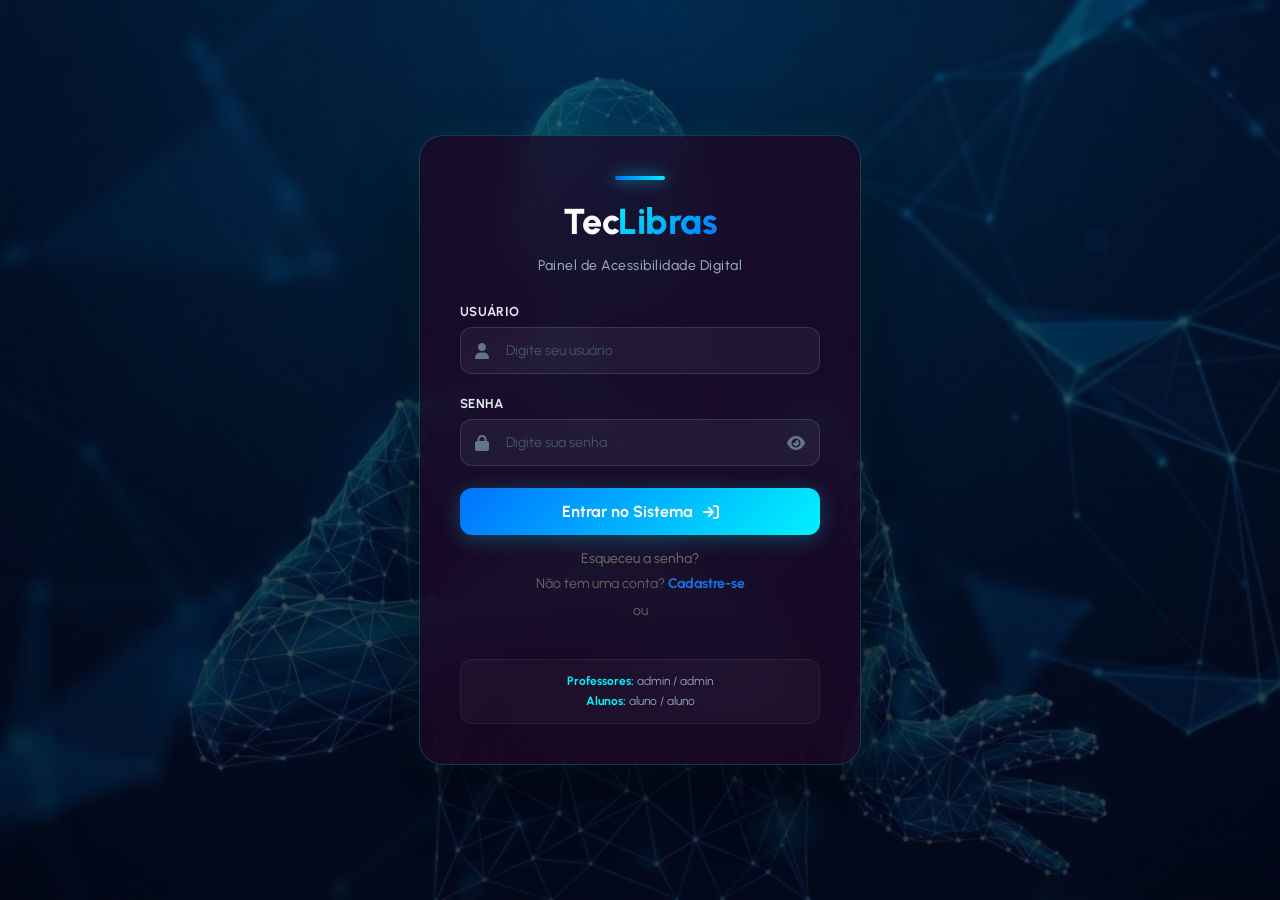
<file: TecLibrasFront/index.html>
<!DOCTYPE html>
<html lang="pt-BR">
<head>
  <meta charset="UTF-8">
  <title>TecLibras - Painel do Professor</title>
  <!-- Font Awesome para ícones -->
  <link rel="stylesheet" href="https://cdnjs.cloudflare.com/ajax/libs/font-awesome/6.5.1/css/all.min.css">
  <!-- Conexão com o arquivo CSS externo -->
  <link rel="stylesheet" href="css/style.css">
</head>

<body>

  <!-- SIDEBAR UNIFICADA -->
  <aside class="sidebar">

    <div class="sidebar-header">
      <img src="img/Logo.png" alt="Logo TecLibras" class="sidebar-logo">
      <div class="logo-text-group">
        <h1 class="logo-title">TecLibras</h1>
        <span class="logo-copy">&copy; 2026</span>
      </div>
    </div>

    <div class="search-container">
      <input type="text" id="search-input" placeholder="Buscar sinal..." aria-label="Buscar sinal">
      <button id="clear-search" class="clear-search-btn" title="Limpar busca" type="button">&times;</button>
    </div>

    <!-- Ferramentas da Sidebar (Upload e Engrenagem de Gerenciamento) -->
    <div class="sidebar-menu-items">
      <div class="sidebar-tool tool-upload" title="Upload de novo sinal">➕ Novo Sinal</div>
      <div class="sidebar-tool tool-admin-gear" id="btn-gestao-gear" title="Gerenciar Usuários">⚙️ Gerenciar</div>
    </div>
    
    <!-- Bloco de Acesso/Usuário empurrado para o final da barra -->
    <div class="user-access">
        <!-- Sino de Notificação com Badge -->
        <button id="notif-bell-btn" class="notif-btn tool-admin-bell" title="Notificações Pendentes" type="button">
          🔔<span id="notif-badge" class="notif-badge" style="display: none;">0</span>
        </button>

        <button id="theme-toggle" aria-label="Alternar modo escuro" type="button">🌙</button>
        <div class="user-icon" id="user-menu-btn" title="Login/Cadastro">👤</div>
        
        <div id="user-dropdown" class="user-dropdown">
          <div id="login-form-container">
            <input type="text" id="login-user" placeholder="Usuário ou E-mail">
            <input type="password" id="login-pass" placeholder="Senha">
            <button id="btn-entrar">Entrar</button>
          </div>
          <div id="logged-container" style="display: none;">
            <p>Olá, <span id="username-display">Professor</span>!</p>
            <button id="btn-sair">Sair</button>
          </div>
        </div>
    </div>

  </aside>

  <!-- CONTEÚDO PRINCIPAL À DIREITA -->
  <main class="container" id="sinais-container">
      <p style="text-align: center; width: 100%;">Carregando sinais...</p>
  </main>

  <!-- Modal Cadastrar Novo Sinal -->
  <div id="modal-upload" class="modal">
    <div class="modal-content">
      <h2>Cadastrar Novo Sinal</h2>

      <label>Termo TI</label>
      <input type="text" id="termo_ti" placeholder="Ex: HTML">

      <label>Descrição do Sinal</label>
      <textarea id="descricao_sinal"></textarea>

      <label>ID do Intérprete</label>
      <input type="number" id="id_interprete">

      <h3>Mídias Obrigatórias</h3>
      <label>URL do Vídeo</label>
      <input type="text" id="video_url" placeholder="https://www.youtube.com/watch?v=...">
      
      <label>Imagem Principal</label>
      <input type="file" id="imagem_arquivo" accept="image/*">

      <label>Imagem Secundária - Opcional</label>
      <input type="file" id="imagem_secundaria_arquivo" accept="image/*">

      <div class="modal-buttons">
        <button id="salvar-sinal">Salvar</button>
        <button id="fechar-modal">Cancelar</button>
      </div>
    </div>
  </div>

  <!-- MODAL DE GERENCIAMENTO (APROVAÇÃO + LISTA DE USUÁRIOS) -->
  <div id="modal-gestao-usuarios" class="modal">
    <div class="modal-content" style="max-width: 800px;">
      <h2>⚙️ Painel de Gerenciamento de Usuários</h2>
      
      <!-- ABAS DE NAVEGAÇÃO DO MODAL -->
      <div class="gestao-tabs" style="display: flex; gap: 10px; margin-bottom: 20px; border-bottom: 2px solid #e0e0e0; padding-bottom: 10px;">
        <button id="tab-pendentes" class="tab-btn active" style="padding: 8px 16px; background: #1a73e8; color: white; border: none; border-radius: 6px; cursor: pointer;">
          📋 Solicitações Pendentes
        </button>
        <button id="tab-todos-usuarios" class="tab-btn" style="padding: 8px 16px; background: #e0e0e0; color: #333; border: none; border-radius: 6px; cursor: pointer;">
          👥 Todos os Usuários
        </button>
      </div>

      <!-- SEÇÃO 1: INTÉRPRETES PENDENTES DE APROVAÇÃO -->
      <div id="sec-pendentes">
        <p style="color: #666; font-size: 14px; margin-bottom: 15px;">Solicitações de novos intérpretes aguardando aprovação:</p>
        <div id="lista-pendentes-container">
          <!-- Preenchido via JS -->
        </div>
      </div>

      <!-- SEÇÃO 2: TABELA DE TODOS OS USUÁRIOS CADASTRADOS -->
      <div id="sec-todos-usuarios" style="display: none;">
        
        <!-- CABEÇALHO DA ABA COM CAMPO DE BUSCA DE USUÁRIO -->
        <div style="display: flex; justify-content: space-between; align-items: center; margin-bottom: 15px; flex-wrap: wrap; gap: 10px;">
          <p style="color: #666; font-size: 14px; margin: 0;">Lista completa de usuários registrados no sistema:</p>
          <input type="text" id="search-usuario-input" placeholder="🔍 Buscar por nome ou e-mail..." style="padding: 8px 12px; border: 1px solid #ccc; border-radius: 6px; width: 260px; font-size: 14px; outline: none;">
        </div>

        <div style="overflow-x: auto; max-height: 350px;">
          <table style="width: 100%; border-collapse: collapse; text-align: left;">
            <thead style="position: sticky; top: 0; background-color: #f1f3f4;">
              <tr style="border-bottom: 2px solid #ccc;">
                <th style="padding: 10px;">ID</th>
                <th style="padding: 10px;">E-mail / Usuário</th>
                <th style="padding: 10px;">Perfil</th>
                <th style="padding: 10px;">Data de Cadastro</th>
              </tr>
            </thead>
            <tbody id="tabela-usuarios-corpo">
              <tr>
                <td colspan="4" style="text-align: center; padding: 15px;">Carregando usuários...</td>
              </tr>
            </tbody>
          </table>
        </div>
      </div>

      <div class="modal-buttons" style="justify-content: flex-end; margin-top: 25px;">
        <button id="fechar-modal-gestao" style="background: #6c757d; color: white;">Fechar</button>
      </div>
    </div>
  </div>

  <!-- Lightbox (Zoom na Imagem) --> 
  <div id="lightbox-modal" class="lightbox">
    <span class="lightbox-close">&times;</span>
    <img class="lightbox-content" id="lightbox-img" alt="Sinal em tamanho grande">
  </div>

  <!-- Conexão com o arquivo JavaScript externo -->
  <script src="js/script.js"></script>
</body>
</html>
</file>
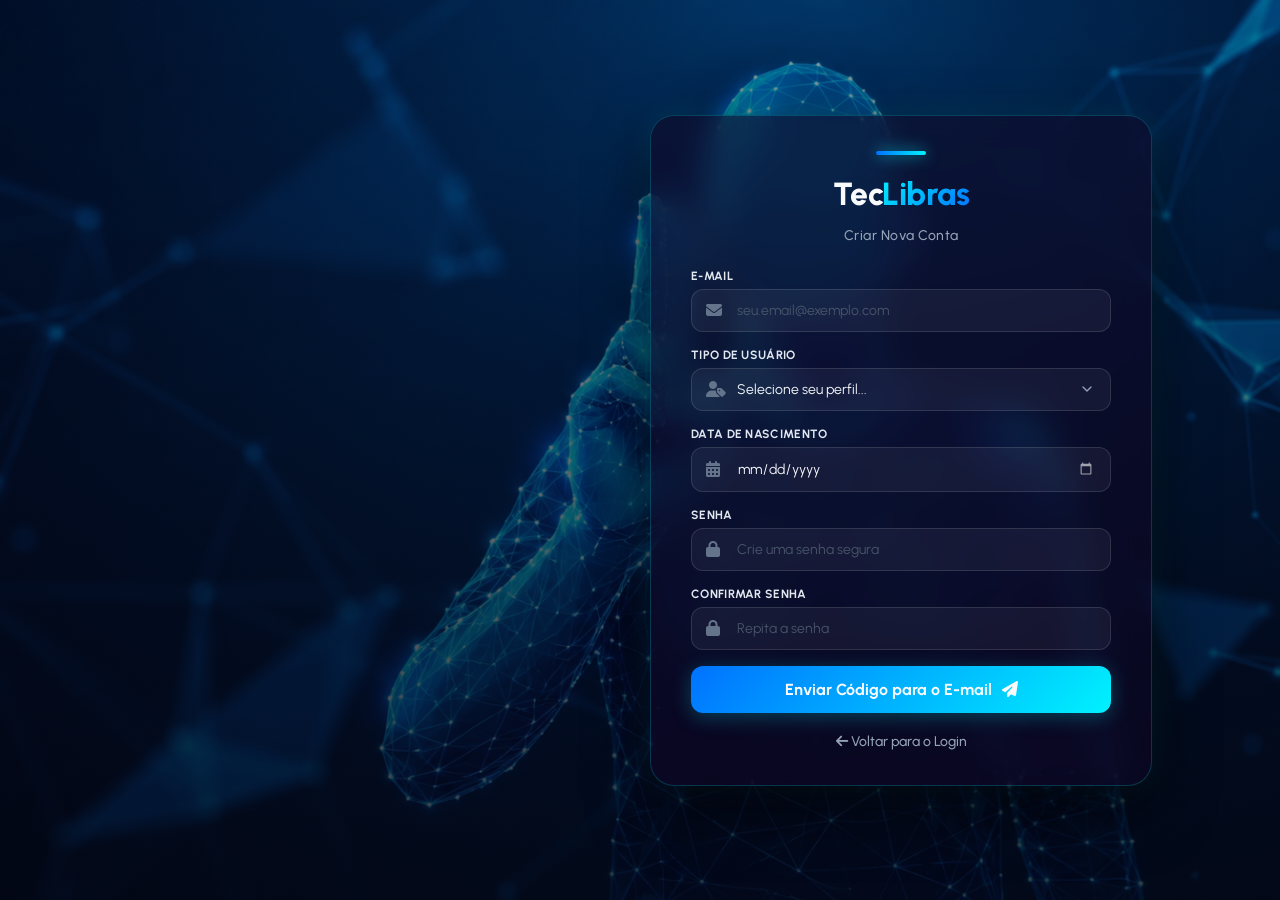
<file: TecLibrasFront/cadastro.html>
<!DOCTYPE html>
<html lang="pt-BR">
<head>
  <meta charset="UTF-8">
  <meta name="viewport" content="width=device-width, initial-scale=1.0">
  <title>TecLibras - Cadastro de Usuário</title>
  
  <!-- Font Awesome para ícones -->
  <link rel="stylesheet" href="https://cdnjs.cloudflare.com/ajax/libs/font-awesome/6.5.1/css/all.min.css">
  <!-- Google Fonts: Urbanist -->
  <link rel="preconnect" href="https://fonts.googleapis.com">
  <link rel="preconnect" href="https://fonts.gstatic.com" crossorigin>
  <link href="https://fonts.googleapis.com/css2?family=Urbanist:wght@400;500;600;700;800&display=swap" rel="stylesheet">
  
  <!-- Link para o CSS específico do cadastro -->
  <link rel="stylesheet" href="css/cadastro.css">
</head>
<body>

  <!-- CONTAINER DE CADASTRO -->
  <div class="login-card cadastro-card">
    <div class="brand-glow"></div>
    <h1>Tec<span>Libras</span></h1>
    <p>Criar Nova Conta</p>

    <!-- Campo E-mail -->
    <div class="input-group">
      <label for="cad-email">E-mail</label>
      <div class="input-wrapper">
        <input type="email" id="cad-email" placeholder="seu.email@exemplo.com" autocomplete="off">
        <i class="fa-solid fa-envelope input-icon"></i>
      </div>
    </div>

    <!-- Campo Tipo de Usuário -->
    <div class="input-group">
      <label for="cad-perfil">Tipo de Usuário</label>
      <div class="input-wrapper">
        <select id="cad-perfil">
          <option value="" disabled selected>Selecione seu perfil...</option>
          <option value="aluno">Aluno</option>
          <option value="interprete">Intérprete</option>
        </select>
        <i class="fa-solid fa-user-tag input-icon"></i>
      </div>
    </div>

    <!-- Campo Data de Nascimento -->
    <div class="input-group">
      <label for="cad-nascimento">Data de Nascimento</label>
      <div class="input-wrapper">
        <input type="date" id="cad-nascimento">
        <i class="fa-solid fa-calendar-days input-icon"></i>
      </div>
    </div>

    <!-- Campo Senha -->
    <div class="input-group">
      <label for="cad-senha">Senha</label>
      <div class="input-wrapper">
        <input type="password" id="cad-senha" placeholder="Crie uma senha segura">
        <i class="fa-solid fa-lock input-icon"></i>
      </div>
    </div>

    <!-- Campo Confirmar Senha -->
    <div class="input-group">
      <label for="cad-confirma-senha">Confirmar Senha</label>
      <div class="input-wrapper">
        <input type="password" id="cad-confirma-senha" placeholder="Repita a senha">
        <i class="fa-solid fa-lock input-icon"></i>
      </div>
    </div>

    <!-- Botão de Cadastro -->
    <button id="btn-enviar-codigo">
      <span>Enviar Código para o E-mail</span>
      <i class="fa-solid fa-paper-plane"></i>
    </button>

    <!-- Link Voltar -->
    <div style="margin-top: 20px; text-align: center; font-size: 14px;">
      <a href="login.html" style="color: var(--text-gray); text-decoration: none; font-weight: 500; transition: color 0.3s;">
        <i class="fa-solid fa-arrow-left"></i> Voltar para o Login
      </a>
    </div>
  </div>

  <!-- Script JS externo organizado -->
  <script src="js/cadastro.js"></script>
</body>
</html>
</file>
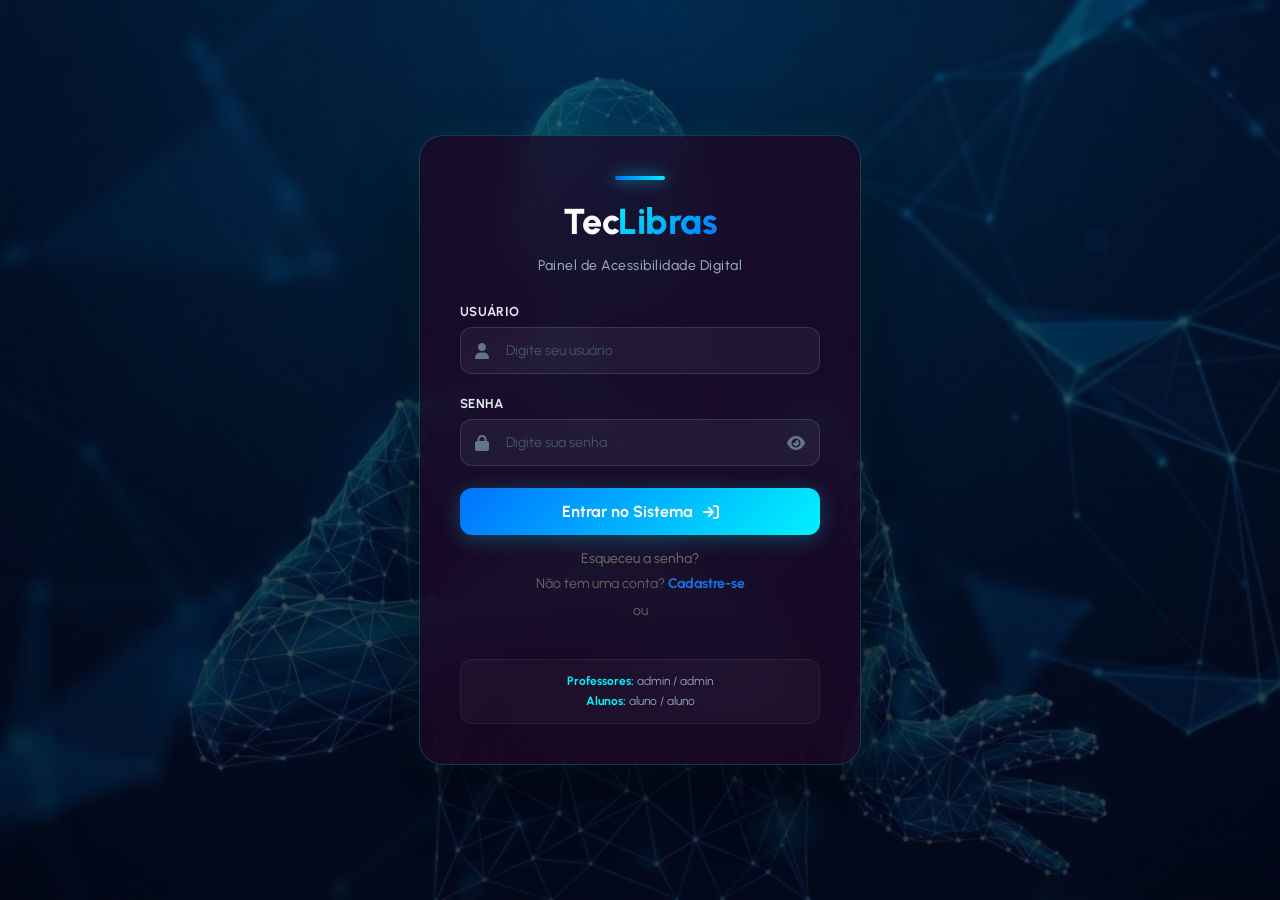
<file: TecLibrasFront/login.html>
<!DOCTYPE html>
<html lang="pt-BR">
<head>
  <meta charset="UTF-8">
  <meta name="viewport" content="width=device-width, initial-scale=1.0">
  <title>TecLibras - Painel de Acesso</title>
  
  <!-- Font Awesome para ícones -->
  <link rel="stylesheet" href="https://cdnjs.cloudflare.com/ajax/libs/font-awesome/6.5.1/css/all.min.css">
  <!-- Google Fonts: Urbanist -->
  <link rel="preconnect" href="https://fonts.googleapis.com">
  <link rel="preconnect" href="https://fonts.gstatic.com" crossorigin>
  <link href="https://fonts.googleapis.com/css2?family=Urbanist:wght@400;500;600;700;800&display=swap" rel="stylesheet">
  
  <!-- LINK PARA O SEU ARQUIVO CSS EXTERNO -->
  <link rel="stylesheet" href="css/loginstyle.css">

  <!-- Biblioteca oficial do Google Sign-In -->
  <script src="https://accounts.google.com/gsi/client" async defer></script>
</head>
<body>

  <!-- Mensagem de Feedback Flutuante (Toast) -->
  <div id="toast" class="toast-message">
    <i class="fa-solid fa-circle-info" id="toast-icon"></i>
    <span id="toast-text">Feedback do sistema</span>
  </div>

  <!-- CONTAINER DE LOGIN -->
  <div class="login-card">
    <div class="brand-glow"></div>
    <h1>Tec<span>Libras</span></h1>
    <p>Painel de Acessibilidade Digital</p>

    <!-- Campo de Usuário -->
    <div class="input-group">
      <label for="user">Usuário</label>
      <div class="input-wrapper">
        <input type="text" id="user" placeholder="Digite seu usuário" autocomplete="off">
        <i class="fa-solid fa-user input-icon"></i>
      </div>
    </div>

    <!-- Campo de Senha -->
    <div class="input-group">
      <label for="pass">Senha</label>
      <div class="input-wrapper">
        <input type="password" id="pass" placeholder="Digite sua senha">
        <i class="fa-solid fa-lock input-icon"></i>
        <button type="button" class="toggle-password" id="btn-toggle-pass" title="Ver senha">
          <i class="fa-solid fa-eye" id="eye-icon"></i>
        </button>
      </div>
    </div>

    <!-- Botão de Login -->
    <button id="btn-entrar-login">
      <span>Entrar no Sistema</span>
      <i class="fa-solid fa-arrow-right-to-bracket"></i>
    </button>

    <!-- === ALTERAÇÃO SOLICITADA: Links de Recuperação e Cadastro === -->
    <div style="margin-top: 15px; margin-bottom: 10px; text-align: center; font-size: 14px; display: flex; flex-direction: column; gap: 8px;">
      <a href="#" style="color: #666; text-decoration: none; font-weight: 500;">Esqueceu a senha?</a>
      <span style="color: #666;">Não tem uma conta? <a href="cadastro.html" style="color: #1a73e8; text-decoration: none; font-weight: bold;">Cadastre-se</a></span>
    </div>
    <!-- ============================================================= -->

    <!-- Divisor visual simples -->
    <div style="text-align: center; margin-bottom: 15px; color: #666; font-size: 14px;">
      <span>ou</span>
    </div>

    <!-- Configuração do Google Identity Services -->
    <div id="g_id_onload"
         data-client_id="821142423558-3g93b4dkkvpu72q2gjkaa02s8uij4q7n.apps.googleusercontent.com"
         data-callback="handleGoogleLogin">
    </div>

    <!-- Botão Visual do Google (Centralizado) -->
    <div style="display: flex; justify-content: center; margin-bottom: 20px;">
      <div class="g_id_signin" 
           data-type="standard" 
           data-theme="outline" 
           data-size="large"
           data-text="sign_in_with"
           data-shape="rectangular"
           data-logo_alignment="left">
      </div>
    </div>

    <!-- Quadro de credenciais recomendadas -->
    <div class="Dica">
      <strong>Professores:</strong> admin / admin<br>
      <strong>Alunos:</strong> aluno / aluno
    </div>
  </div>

  <!-- Seu Script JS separado ou mantido aqui -->
  <script src="js/login.js"></script>
</body>
</html>
</file>
<file: TecLibrasFront/css/style.css>
/* ===================================================
   VARIÁVEIS GLOBAIS E ESTRUTURA DO PAINEL LATERAL
   =================================================== */
:root {
    --sidebar-width: 280px; /* Largura perfeita para abrigar a logo, busca e itens */
    --primary-color: #1a73e8;
    --bg-color: #f8f9fa;
    --card-shadow: 0 2px 10px rgba(0,0,0,0.08);
}

body {
    margin: 0;
    padding: 0;
    font-family: "Segoe UI", Roboto, Arial, sans-serif;
    background-color: var(--bg-color);
    display: flex; /* Mantém a sidebar e o conteúdo lado a lado */
    min-height: 100vh;
}

/* ===================================================
   SIDEBAR UNIFICADA (Substituiu o antigo Header + Sidebar fina)
   =================================================== */
.sidebar {
    width: var(--sidebar-width);
    height: 100vh;
    position: fixed;
    top: 0;
    left: 0;
    background-color: var(--primary-color);
    color: white;
    display: flex;
    flex-direction: column;
    align-items: center;
    padding: 25px 15px;
    gap: 20px;
    z-index: 1000;
    box-sizing: border-box;
    box-shadow: 4px 0 15px rgba(0,0,0,0.1);
}

/* NOVO: Alinha a logo e o título lado a lado no topo da sidebar */
.sidebar-header {
    display: flex;
    align-items: center;
    justify-content: flex-start;
    gap: 12px;
    width: 100%;
}

/* Estilo da Logo redonda */
.sidebar-logo {
    width: 38px;
    height: 38px;
    object-fit: cover;
    border-radius: 50%; /* Deixa a imagem totalmente redonda */
}

.logo-title {
    font-size: 26px;
    margin: 0;
    font-weight: bold;
    letter-spacing: 1px;
    text-align: left; /* Alinhado à esquerda para acompanhar a logo */
}

/* Campo de Busca dentro da Sidebar */
.search-container {
    position: relative;
    width: 100%;
    margin: 0;
}

#search-input {
    width: 100%;
    padding: 10px 35px 10px 15px;
    border: none;
    border-radius: 20px;
    font-size: 14px;
    background-color: rgba(255, 255, 255, 0.2);
    color: white;
    box-sizing: border-box;
    transition: background-color 0.2s, box-shadow 0.2s;
}
#search-input::placeholder {
    color: rgba(255, 255, 255, 0.75);
}

#search-input:focus {
    background-color: #ffffff;
    color: #333333;
    outline: none;
    box-shadow: 0 2px 8px rgba(0, 0, 0, 0.2);
}

#search-input:focus::placeholder {
    color: #999999;
}

.clear-search-btn {
    display: none;
    position: absolute;
    right: 12px;
    top: 50%;
    transform: translateY(-50%);
    background: none;
    border: none;
    color: rgba(255, 255, 255, 0.7);
    font-size: 20px;
    cursor: pointer;
    padding: 0;
    line-height: 1;
}

.clear-search-btn:hover {
    color: white;
}

#search-input:focus ~ .clear-search-btn {
    color: #666666;
}

#search-input:focus ~ .clear-search-btn:hover {
    color: #333333;
}

/* Ferramentas e Botões da Sidebar */
.sidebar-tool {
    cursor: pointer;
    font-size: 20px;
    color: rgba(255, 255, 255, 0.8);
    transition: color 0.2s ease, transform 0.2s ease;
}

.sidebar-tool:hover {
    color: white;
    transform: scale(1.05);
}

.tool-upload {
    background-color: rgba(255, 255, 255, 0.15);
    padding: 10px 15px;
    border-radius: 8px;
    font-size: 14px;
    font-weight: 600;
    width: 100%;
    text-align: center;
    box-sizing: border-box;
}

/* Bloco de Acesso / Perfil do Usuário na base da Sidebar */
.user-access {
    display: flex;
    align-items: center;
    justify-content: center;
    gap: 15px;
    margin-top: auto; /* Empurra para o rodapé da sidebar */
    width: 100%;
    position: relative;
}

#theme-toggle {
    background: rgba(255, 255, 255, 0.2);
    border: none;
    border-radius: 50%;
    width: 40px;
    height: 40px;
    cursor: pointer;
    font-size: 18px;
    display: flex;
    align-items: center;
    justify-content: center;
    transition: background 0.2s;
}

#theme-toggle:hover {
    background: rgba(255, 255, 255, 0.35);
}

.user-icon {
    font-size: 20px;
    cursor: pointer;
    background-color: rgba(255, 255, 255, 0.2);
    padding: 8px;
    border-radius: 50%;
    display: flex;
    align-items: center;
    justify-content: center;
    width: 40px;
    height: 40px;
    box-sizing: border-box;
    transition: all 0.2s ease;
}

.user-icon:hover {
    transform: scale(1.05);
    background-color: rgba(255, 255, 255, 0.35);
}

/* Dropdown de Usuário posicionado próximo à sidebar */
.user-dropdown {
    display: none;
    position: absolute;
    bottom: 55px;
    left: 0;
    background-color: #ffffff;
    border: 1px solid #e0e0e0;
    border-radius: 8px;
    box-shadow: 0 4px 15px rgba(0,0,0,0.15);
    padding: 15px;
    width: 220px;
    z-index: 1002;
    flex-direction: column;
}

.user-dropdown.show {
    display: flex;
}

.user-dropdown input {
    width: 100%;
    padding: 8px 10px;
    margin-bottom: 10px;
    border: 1px solid #ccc;
    border-radius: 6px;
    box-sizing: border-box;
    font-size: 14px;
}

.user-dropdown button {
    width: 100%;
    padding: 8px;
    border: none;
    border-radius: 6px;
    cursor: pointer;
    font-weight: bold;
    font-size: 14px;
    transition: background 0.2s;
}

#btn-entrar {
    background-color: var(--primary-color);
    color: white;
}

#btn-entrar:hover {
    background-color: #1557b0;
}

#btn-sair {
    background-color: #ffe5e5;
    color: #c53929;
}

#btn-sair:hover {
    background-color: #ffcbd0;
}

.user-dropdown p {
    margin: 0 0 12px 0;
    color: #333;
    font-size: 15px;
    text-align: center;
}

/* ===================================================
   CONTAINER PRINCIPAL E CARDS
   =================================================== */
.container {
    margin-left: var(--sidebar-width);
    padding: 30px;
    width: calc(100% - var(--sidebar-width));
    display: grid;
    grid-template-columns: repeat(auto-fill, minmax(280px, 1fr));
    gap: 25px;
    box-sizing: border-box;
    min-height: 100vh;
}

.card {
    position: relative;
    background: white;
    border-radius: 12px;
    padding: 20px;
    text-align: center;
    box-shadow: var(--card-shadow);
    transition: transform 0.25s ease, box-shadow 0.25s ease;
}

.card:hover {
    transform: translateY(-4px);
    box-shadow: 0 5px 15px rgba(0,0,0,0.15);
}

.card img {
    max-width: 90px;
    height: auto;
    border-radius: 4px;
    margin: 5px;
    cursor: pointer;
    transition: transform 0.2s;
}

.card img:hover {
    transform: scale(1.02);
}

.translation img {
    width: 85px;
}

video {
    width: 100%;
    border-radius: 8px;
    margin-top: 15px;
}

.acoes-card {
    position: absolute;
    top: 10px;
    right: 10px;
    display: flex;
    gap: 5px;
}

.btn-edit {
    background: transparent;
    border: none;
    border-radius: 4px;
    padding: 5px 8px;
    cursor: pointer;
    font-size: 18px;
    transition: 0.3s;
}

.btn-edit:hover {
    background: #e0e0e0;
    color: var(--primary-color);
}

.btn-delete {
    background: transparent;
    font-size: 18px;
    border: none;
    border-radius: 4px;
    padding: 5px 8px;
    cursor: pointer;
}

.btn-delete:hover {
    background: #ffbdbd;
}

footer {
    margin-left: var(--sidebar-width);
    text-align: center;
    padding: 20px;
    color: #666;
    box-sizing: border-box;
    width: calc(100% - var(--sidebar-width));
}

/* ===================================================
   MODAIS E LIGHTBOX
   =================================================== */
.modal {
    display: none;
    position: fixed;
    z-index: 99999;
    top: 0;
    left: 0;
    width: 100%;
    height: 100%;
    overflow-y: auto;
    background: rgba(0,0,0,0.6);
}

.modal-content {
    background: white;
    width: 90%;
    max-width: 700px;
    margin: 30px auto;
    padding: 25px;
    border-radius: 12px;
    box-sizing: border-box;
}

.modal-content h2,
.modal-content h3 {
    margin-top: 0;
}

.modal-content label {
    display: block;
    margin-top: 15px;
    margin-bottom: 5px;
    font-weight: bold;
}

.modal-content input,
.modal-content textarea,
.modal-content select {
    width: 100%;
    padding: 10px;
    box-sizing: border-box;
    border: 1px solid #ccc;
    border-radius: 6px;
}

.modal-content textarea {
    min-height: 120px;
    resize: vertical;
}

.modal-buttons {
    display: flex;
    gap: 10px;
    margin-top: 20px;
}

.modal-buttons button {
    padding: 10px 20px;
    cursor: pointer;
    border-radius: 6px;
    border: none;
    font-weight: bold;
}

/* Lightbox (Tela cheia para fotos) */
.lightbox {
    display: none;
    position: fixed;
    z-index: 20000;
    left: 0;
    top: 0;
    width: 100%;
    height: 100%;
    background-color: rgba(0, 0, 0, 0.9);
    justify-content: center;
    align-items: center;
}

.lightbox-content {
    max-width: 90%;
    max-height: 85vh;
    object-fit: contain;
    border-radius: 8px;
    box-shadow: 0 4px 20px rgba(255, 255, 255, 0.1);
    animation: zoomIn 0.25s ease-out;
}

.lightbox-close {
    position: absolute;
    top: 20px;
    right: 35px;
    color: #fff;
    font-size: 40px;
    font-weight: bold;
    cursor: pointer;
    transition: color 0.2s;
}

.lightbox-close:hover {
    color: #1a73e8;
}

@keyframes zoomIn {
    from { transform: scale(0.9); opacity: 0; }
    to { transform: scale(1); opacity: 1; }
}

/* ===================================================
   CONTROLE DE PERFIS (Professor vs Aluno)
   =================================================== */
.tool-upload, 
.acoes-card {
    display: none !important;
}

body.perfil-professor .tool-upload {
    display: flex !important;
}

body.perfil-professor .acoes-card {
    display: flex !important;
}

/* ===================================================
   MODO ESCURO (Dark Mode)
   =================================================== */
body.dark-mode {
    --bg-color: #121212;
    background-color: var(--bg-color);
    color: #ffffff;
}

body.dark-mode .sidebar {
    background-color: #09121e;
    border-right: 1px solid #333;
}

body.dark-mode .card,
body.dark-mode .modal-content {
    background-color: #1e1e1e;
    color: #fcfafa;
    box-shadow: 0 4px 10px rgba(0, 0, 0, 0.5);
    border: 1px solid #333;
}

body.dark-mode h2, 
body.dark-mode p,
body.dark-mode label {
    color: #ffffff;
}

body.dark-mode .btn-edit {
    color: #ffffff;
}

body.dark-mode .btn-edit:hover {
    background-color: #333;
    color: #66b2ff;
}

body.dark-mode .btn-delete {
    color: #ff9999;
}

body.dark-mode .btn-delete:hover {
    background-color: #5a2020;
}

body.dark-mode .user-dropdown {
    background-color: #1e1e1e;
    border-color: #333;
    box-shadow: 0 4px 15px rgba(0,0,0,0.5);
}

body.dark-mode .user-dropdown input {
    background-color: #2d2d2d;
    border-color: #444;
    color: #ffffff;
}

body.dark-mode .user-dropdown p {
    color: #ffffff;
}

body.dark-mode #search-input {
    background-color: rgba(255, 255, 255, 0.1);
}

body.dark-mode #search-input:focus {
    background-color: #2d2d2d;
    color: #ffffff;
}

/* ===================================================
   RESPONSIVIDADE (Celulares e Telas Pequenas)
   =================================================== */
@media (max-width: 768px) {
    body {
        flex-direction: column;
    }
    .sidebar {
        position: relative;
        width: 100%;
        height: auto;
    }
    .container {
        margin-left: 0;
        width: 100%;
    }
    footer {
        margin-left: 0;
        width: 100%;
    }
}


/* Grupo de texto para empilhar o título e o copyright discretamente */
.logo-text-group {
    display: flex;
    flex-direction: column;
}

/* Ajuste do título para caber bem no espaço */
.logo-title {
    font-size: 22px; /* Reduzido levemente para acompanhar o ano */
    margin: 0;
    font-weight: bold;
    letter-spacing: 1px;
    line-height: 1.1;
    text-align: left;
}

/* Estilo discreto para o © 2026 logo abaixo do nome */
.logo-copy {
    font-size: 11px;
    color: rgba(255, 255, 255, 0.75); /* Um branco mais suave */
    font-weight: 500;
    margin-top: 2px;
}

/* ===================================================
   GERENCIAMENTO DE INTÉRPRETES E NOTIFICAÇÕES (ADMIN)
   =================================================== */

/* Oculta engrenagem e sino para alunos */
.tool-admin-gear,
.tool-admin-bell {
    display: none !important;
}

/* Exibe engrenagem e sino apenas quando logado como Professor/Admin */
body.perfil-professor .tool-admin-gear {
    display: flex !important;
    background-color: rgba(255, 255, 255, 0.15);
    padding: 10px 15px;
    border-radius: 8px;
    font-size: 14px;
    font-weight: 600;
    width: 100%;
    text-align: center;
    box-sizing: border-box;
    margin-top: 8px;
}

body.perfil-professor .tool-admin-bell {
    display: flex !important;
}

/* Botão do Sino e Badge */
.notif-btn {
    position: relative;
    background: rgba(255, 255, 255, 0.2);
    border: none;
    border-radius: 50%;
    width: 40px;
    height: 40px;
    cursor: pointer;
    font-size: 18px;
    align-items: center;
    justify-content: center;
    transition: background 0.2s;
    color: white;
}

.notif-btn:hover {
    background: rgba(255, 255, 255, 0.35);
}

.notif-badge {
    position: absolute;
    top: -4px;
    right: -4px;
    background-color: #ff3b30;
    color: white;
    font-size: 11px;
    font-weight: bold;
    padding: 2px 6px;
    border-radius: 10px;
    border: 2px solid #1a73e8;
}

/* Lista de Solicitações Pendentes */
.item-pendente {
    display: flex;
    justify-content: space-between;
    align-items: center;
    background: #f8f9fa;
    padding: 12px 16px;
    border-radius: 8px;
    border: 1px solid #e0e0e0;
    margin-bottom: 10px;
}

.item-pendente-info {
    text-align: left;
}

.item-pendente-info strong {
    display: block;
    color: #333;
    font-size: 15px;
}

.item-pendente-info small {
    color: #666;
    font-size: 12px;
}

.item-pendente-acoes {
    display: flex;
    gap: 8px;
}

.btn-aceitar-user {
    background-color: #28a745;
    color: white;
    border: none;
    padding: 8px 12px;
    border-radius: 6px;
    cursor: pointer;
    font-weight: bold;
    font-size: 13px;
    transition: background 0.2s;
}

.btn-aceitar-user:hover {
    background-color: #218838;
}

.btn-rejeitar-user {
    background-color: #dc3545;
    color: white;
    border: none;
    padding: 8px 12px;
    border-radius: 6px;
    cursor: pointer;
    font-weight: bold;
    font-size: 13px;
    transition: background 0.2s;
}

.btn-rejeitar-user:hover {
    background-color: #c82333;
}

/* Estilos de escuro para o modal de gestão */
body.dark-mode .item-pendente {
    background: #2d2d2d;
    border-color: #444;
}

body.dark-mode .item-pendente-info strong {
    color: #fff;
}

body.dark-mode .item-pendente-info small {
    color: #aaa;
}
</file>
<file: TecLibrasFront/css/cadastro.css>
/* ===================================================
   VARIÁVEIS GLOBAIS E CONFIGURAÇÃO DE CORES
   =================================================== */
:root {
  --primary-color: #0072ff;       /* Azul Royal */
  --neon-cyan: #00f2fe;           /* Ciano Neon */
  --text-white: #f8fafc;          /* Branco Suave */
  --text-gray: #94a3b8;           /* Cinza Metálico */
  --card-bg: rgba(6, 18, 36, 0.70); /* Vidro Escuro Translúcido */
  --border-glass: rgba(0, 242, 254, 0.2); /* Borda brilhante azulada */
}

/* ===================================================
   CORPO DA PÁGINA
   =================================================== */
body {
  margin: 0;
  font-family: "Urbanist", sans-serif;
  background-image: linear-gradient(180deg, rgba(3, 7, 18, 0.4) 0%, rgba(3, 7, 18, 0.8) 100%), 
                    url('../img/Logo1.png');
  background-size: cover;
  background-position: left center;
  background-attachment: fixed;
  background-repeat: no-repeat;
  display: flex;
  justify-content: flex-end;
  padding: 20px 10%;
  align-items: center;
  min-height: 100vh;
  overflow-y: auto;
  position: relative;
  box-sizing: border-box;
}

/* ===================================================
   CARD DE CADASTRO COM GLASSMORPHISM
   =================================================== */
.login-card {
  background: rgba(18, 6, 36, 0.55);
  backdrop-filter: blur(15px);
  -webkit-backdrop-filter: blur(15px);
  padding: 35px 40px;
  border-radius: 24px;
  border: 1px solid var(--border-glass); 
  box-shadow: 0 25px 60px rgba(0, 0, 0, 0.65), 
              0 0 30px rgba(0, 242, 254, 0.1);
  width: 100%;
  max-width: 420px;
  text-align: center;
  z-index: 1;
  position: relative;
}

.brand-glow {
  width: 50px;
  height: 4px;
  background: linear-gradient(90deg, var(--primary-color), var(--neon-cyan));
  margin: 0 auto 20px auto;
  border-radius: 2px;
  box-shadow: 0 0 15px rgba(0, 242, 254, 0.8);
}

.login-card h1 {
  color: var(--text-white);
  margin: 0 0 5px 0;
  font-size: 32px;
  font-weight: 800;
  letter-spacing: -0.5px;
}

.login-card h1 span {
  background: linear-gradient(135deg, var(--neon-cyan) 0%, var(--primary-color) 100%);
  -webkit-background-clip: text;
  background-clip: text;
  -webkit-text-fill-color: transparent;
}

.login-card p {
  color: var(--text-gray);
  margin-bottom: 25px;
  font-size: 14px;
  font-weight: 500;
  letter-spacing: 0.5px;
}

/* ===================================================
   CAMPOS DE ENTRADA (INPUTS E SELECTS)
   =================================================== */
.input-group {
  margin-bottom: 16px;
  text-align: left;
}

.input-group label {
  display: block;
  margin-bottom: 6px;
  font-weight: 700;
  font-size: 12px;
  color: #e2e8f0;
  letter-spacing: 0.3px;
  text-transform: uppercase;
}

.input-wrapper {
  position: relative;
  display: flex;
  align-items: center;
}

.input-wrapper i.input-icon {
  position: absolute;
  left: 15px;
  color: #64748b;
  font-size: 16px;
  pointer-events: none;
  transition: color 0.3s ease;
}

.input-group input,
.input-wrapper select,
.input-wrapper input[type="date"] {
  width: 100%;
  padding: 12px 15px 12px 45px;
  background: rgba(255, 255, 255, 0.05);
  border: 1px solid rgba(255, 255, 255, 0.12);
  border-radius: 12px;
  box-sizing: border-box;
  font-size: 14px;
  color: var(--text-white);
  transition: all 0.3s ease;
  font-family: inherit;
  outline: none;
}

.input-group input::placeholder {
  color: #475569;
}

.input-group input:focus,
.input-wrapper select:focus,
.input-wrapper input[type="date"]:focus {
  border-color: var(--neon-cyan);
  background: rgba(255, 255, 255, 0.08);
  box-shadow: 0 0 15px rgba(0, 242, 254, 0.25);
}

.input-group input:focus + i.input-icon,
.input-wrapper select:focus ~ i.input-icon {
  color: var(--neon-cyan);
}

.input-wrapper select {
  -webkit-appearance: none;
  -moz-appearance: none;
  appearance: none;
  cursor: pointer;
  background-image: url("data:image/svg+xml;charset=US-ASCII,%3Csvg%20xmlns%3D%22http%3A%2F%2Fwww.w3.org%2F2000%2Fsvg%22%20width%3D%2224%22%20height%3D%2224%22%20viewBox%3D%220%200%2024%2024%22%20fill%3D%22none%22%20stroke%3D%22%2394a3b8%22%20stroke-width%3D%222%22%20stroke-linecap%3D%22round%22%20stroke-linejoin%3D%22round%22%3E%3Cpolyline%20points%3D%226%209%2012%2015%2018%209%22%3E%3C%2Fpolyline%3E%3C%2Fsvg%3E");
  background-repeat: no-repeat;
  background-position: right 15px center;
  background-size: 16px;
  padding-right: 40px;
}

.input-wrapper select option {
  background-color: #0c192c;
  color: var(--text-white);
}

.input-wrapper input[type="date"] {
  cursor: pointer;
}

.input-wrapper input[type="date"]::-webkit-calendar-picker-indicator {
  cursor: pointer;
  filter: invert(1);
  opacity: 0.6;
  transition: opacity 0.2s;
}

.input-wrapper input[type="date"]::-webkit-calendar-picker-indicator:hover {
  opacity: 1;
}

/* ===================================================
   BOTÃO DE CADASTRO
   =================================================== */
#btn-enviar-codigo {
  width: 100%;
  padding: 14px;
  background: linear-gradient(135deg, var(--primary-color) 0%, var(--neon-cyan) 100%);
  color: var(--text-white);
  border: none;
  border-radius: 12px;
  font-size: 16px;
  font-weight: 700;
  cursor: pointer;
  box-shadow: 0 4px 20px rgba(0, 242, 254, 0.25);
  transition: all 0.3s ease;
  margin-top: 10px;
  display: flex;
  justify-content: center;
  align-items: center;
  gap: 10px;
  font-family: inherit;
}

#btn-enviar-codigo:hover {
  transform: scale(1.02);
  box-shadow: 0 6px 25px rgba(0, 242, 254, 0.45);
  filter: brightness(1.1);
}

#btn-enviar-codigo:active {
  transform: scale(1);
}
</file>
<file: TecLibrasFront/css/loginstyle.css>
/* ===================================================
   VARIÁVEIS GLOBAIS E CONFIGURAÇÃO DE CORES
   =================================================== */
:root {
  --primary-color: #0072ff;       /* Azul Royal */
  --neon-cyan: #00f2fe;           /* Ciano Neon */
  --text-white: #f8fafc;          /* Branco Suave */
  --text-gray: #94a3b8;           /* Cinza Metálico */
  --card-bg: rgba(6, 18, 36, 0.70); /* Vidro Escuro Translúcido */
  --border-glass: rgba(0, 242, 254, 0.2); /* Borda brilhante azulada */
}

/* ===================================================
   CORPO DA PÁGINA (Com imagem de fundo atualizada para Logo.png)
   =================================================== */
body {
  margin: 0;
  font-family: "Urbanist", sans-serif;
  /* O ../ sai da pasta css, e o img/ entra na pasta da imagem */
  background-image: linear-gradient(180deg, rgba(3, 7, 18, 0.6) 0%, rgba(3, 7, 18, 0.8) 100%), 
                    url('../img/Logo.png');
  background-size: cover;
  background-position: center;
  background-attachment: fixed;
  background-repeat: no-repeat;
  display: flex;
  justify-content: center;
  align-items: center;
  height: 100vh;
  overflow: hidden;
  position: relative;
}

/* ===================================================
   CARD DE LOGIN COM GLASSMORPHISM
   =================================================== */
.login-card {
  background: rgb(32 6 36 / 70%);; 
  backdrop-filter: blur(20px);
  -webkit-backdrop-filter: blur(20px);
  padding: 40px;
  border-radius: 24px;
  border: 1px solid var(--border-glass); 
  box-shadow: 0 25px 60px rgba(0, 0, 0, 0.65), 
              0 0 30px rgba(0, 242, 254, 0.1);
  width: 100%;
  max-width: 360px;
  text-align: center;
  z-index: 1;
  position: relative;
  transition: transform 0.3s cubic-bezier(0.4, 0, 0.2, 1), border-color 0.3s ease;
}

.login-card:hover {
  border-color: rgba(0, 242, 254, 0.45);
  box-shadow: 0 25px 60px rgba(0, 0, 0, 0.75), 
              0 0 45px rgba(0, 242, 254, 0.25);
  transform: translateY(-4px);
}

/* Detalhe luminoso no topo do card */
.brand-glow {
  width: 50px;
  height: 4px;
  background: linear-gradient(90deg, var(--primary-color), var(--neon-cyan));
  margin: 0 auto 20px auto;
  border-radius: 2px;
  box-shadow: 0 0 15px rgba(0, 242, 254, 0.8);
}

/* Título estilizado com gradiente e correção vendorPrefix */
.login-card h1 {
  color: var(--text-white);
  margin: 0 0 5px 0;
  font-size: 36px;
  font-weight: 800;
  letter-spacing: -0.5px;
}

.login-card h1 span {
  background: linear-gradient(135deg, var(--neon-cyan) 0%, var(--primary-color) 100%);
  -webkit-background-clip: text;
  background-clip: text;         /* Propriedade padrão para compatibilidade no Windsurf */
  -webkit-text-fill-color: transparent;
}

.login-card p {
  color: var(--text-gray);
  margin-bottom: 30px;
  font-size: 14px;
  font-weight: 500;
  letter-spacing: 0.5px;
}

/* ===================================================
   CAMPOS DE ENTRADA (INPUTS)
   =================================================== */
.input-group {
  margin-bottom: 22px;
  text-align: left;
}

.input-group label {
  display: block;
  margin-bottom: 8px;
  font-weight: 700;
  font-size: 13px;
  color: #e2e8f0;
  letter-spacing: 0.3px;
  text-transform: uppercase;
}

.input-wrapper {
  position: relative;
  display: flex;
  align-items: center;
}

.input-wrapper i.input-icon {
  position: absolute;
  left: 15px;
  color: #64748b;
  font-size: 16px;
  transition: color 0.3s ease;
  pointer-events: none;
}

.input-group input {
  width: 100%;
  padding: 14px 15px 14px 45px;
  background: rgba(255, 255, 255, 0.05);
  border: 1px solid rgba(255, 255, 255, 0.12);
  border-radius: 12px;
  box-sizing: border-box;
  font-size: 14px;
  color: var(--text-white);
  transition: all 0.3s ease;
  font-family: inherit;
}

.input-group input::placeholder {
  color: #475569;
}

.input-group input:focus {
  outline: none;
  border-color: var(--neon-cyan);
  background: rgba(255, 255, 255, 0.08);
  box-shadow: 0 0 15px rgba(0, 242, 254, 0.25);
}

.input-group input:focus + i.input-icon {
  color: var(--neon-cyan);
}

/* Botão de mostrar/ocultar senha */
.toggle-password {
  position: absolute;
  right: 15px;
  background: none;
  border: none;
  color: #64748b;
  cursor: pointer;
  font-size: 16px;
  padding: 0;
  display: flex;
  align-items: center;
  transition: color 0.3s ease;
}

.toggle-password:hover {
  color: var(--neon-cyan);
}

/* ===================================================
   BOTÕES E DIRETRIZES
   =================================================== */
#btn-entrar-login {
  width: 100%;
  padding: 14px;
  background: linear-gradient(135deg, var(--primary-color) 0%, var(--neon-cyan) 100%);
  color: var(--text-white);
  border: none;
  border-radius: 12px;
  font-size: 16px;
  font-weight: 700;
  cursor: pointer;
  box-shadow: 0 4px 20px rgba(0, 242, 254, 0.25);
  transition: all 0.3s ease;
  margin-top: 10px;
  display: flex;
  justify-content: center;
  align-items: center;
  gap: 10px;
  font-family: inherit;
}

#btn-entrar-login:hover {
  transform: scale(1.02);
  box-shadow: 0 6px 25px rgba(0, 242, 254, 0.45);
  filter: brightness(1.1);
}

#btn-entrar-login:active {
  transform: scale(1);
}

.Dica {
  margin-top: 25px;
  font-size: 12px;
  color: var(--text-gray);
  line-height: 1.6;
  background: rgba(255, 255, 255, 0.03);
  padding: 12px;
  border-radius: 12px;
  border: 1px solid rgba(255, 255, 255, 0.06);
}

.Dica strong {
  color: var(--neon-cyan);
}

/* Notificações Flutuantes (Toasts) */
.toast-message {
  position: fixed;
  top: 20px;
  padding: 14px 24px;
  background: rgba(6, 18, 36, 0.95);
  border: 1px solid var(--neon-cyan);
  border-radius: 12px;
  color: var(--text-white);
  font-weight: 700;
  font-size: 14px;
  box-shadow: 0 10px 25px rgba(0, 242, 254, 0.3);
  z-index: 10000;
  opacity: 0;
  transform: translateY(-20px);
  transition: all 0.3s cubic-bezier(0.175, 0.885, 0.32, 1.275);
  pointer-events: none;
  display: flex;
  align-items: center;
  gap: 10px;
}

.toast-message.show {
  opacity: 1;
  transform: translateY(0);
}
</file>
